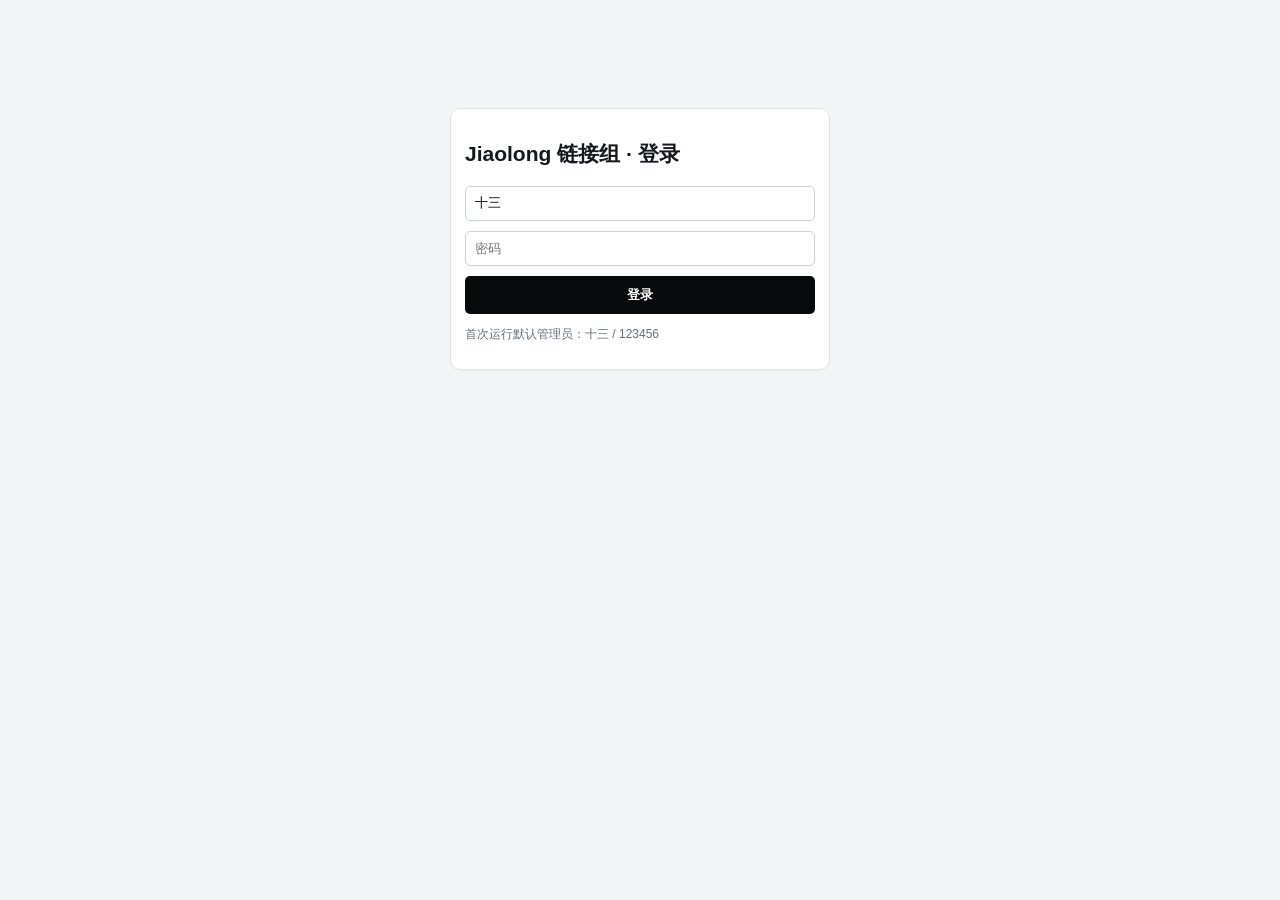
<file: templates/login.html>
<!doctype html><html lang="zh-CN"><head><meta charset="utf-8"><meta name="viewport" content="width=device-width,initial-scale=1"><title>登录</title><link rel="stylesheet" href="/static/style.css"></head><body><div class="loginbox card"><h2>Jiaolong 链接组 · 登录</h2><input id="u" placeholder="用户名" value="十三"><input id="p" type="password" placeholder="密码"><button class="primary" onclick="go()">登录</button><div id="m" class="err"></div><p>首次运行默认管理员：十三 / 123456</p></div><script>async function go(){let r=await fetch('/login',{method:'POST',headers:{'Content-Type':'application/json'},body:JSON.stringify({username:u.value,password:p.value})});let d=await r.json();if(d.ok)location='/';else m.textContent=d.message}p.onkeydown=e=>{if(e.key==='Enter')go()}</script></body></html>
</file>
<file: static/style.css>
*{box-sizing:border-box}body{margin:0;background:#f3f5f7;color:#15191d;font:14px Arial,"Microsoft YaHei",sans-serif}header{height:50px;background:#101317;color:#fff;display:flex;align-items:center;justify-content:space-between;padding:0 22px}header nav{display:flex;gap:16px;align-items:center}header a,header button{color:#fff;background:none;border:0;text-decoration:none;cursor:pointer}main{max-width:1050px;margin:16px auto}.grid2{display:grid;grid-template-columns:1fr 1fr;gap:14px}.card{background:#fff;border:1px solid #dfe3e7;border-radius:10px;padding:14px;margin-bottom:14px;box-shadow:0 1px 2px #00000008}h3{font-size:14px;margin:0 0 10px}p,label{font-size:12px;color:#66707a}textarea{width:100%;height:72px;border:1px solid #ccd3da;border-radius:5px;padding:10px;resize:vertical}.right{text-align:right;margin-top:8px}.primary{background:#08090a!important;color:white!important;border:0!important;padding:10px 16px!important;border-radius:5px!important;font-weight:bold}.msg{font-size:12px;color:#0a9d38;margin-top:7px;text-align:right}.fileline,.toolbar{display:flex;gap:10px;align-items:center}.fileline input{flex:1;border:1px solid #ccd3da;border-radius:5px;padding:7px}.toolbar select{width:190px;padding:7px;border:1px solid #ccd3da;border-radius:5px}.toolbar span{flex:1;color:#66707a;font-size:12px}.toolbar button,table button{border:0;background:#eef1f3;border-radius:5px;padding:6px 10px;cursor:pointer}.tablewrap{border:1px solid #e3e6e9;border-radius:6px;margin-top:10px;max-height:275px;overflow:auto}.history{max-height:300px}table{width:100%;border-collapse:collapse;font-size:12px}th,td{text-align:left;padding:8px;border-bottom:1px solid #e8ebed}th{position:sticky;top:0;background:#fafbfc;z-index:1}.url{max-width:620px;word-break:break-all}.valid{color:#00a03c;font-weight:bold}.dark{background:#15181c;color:#e9edf1}.dark .card{background:#22262b;border-color:#363c43}.dark p,.dark label,.dark .toolbar span{color:#aab3bd}.dark th{background:#2b3036}.dark th,.dark td{border-color:#3b4148}@media(max-width:800px){main{margin:10px}.grid2{grid-template-columns:1fr}.toolbar{flex-wrap:wrap}.toolbar select{width:100%}}
.stats{display:grid;grid-template-columns:repeat(4,1fr);gap:12px;margin-bottom:14px}.stats div{background:#fff;border:1px solid #dfe3e7;border-radius:10px;padding:15px}.stats b{display:block;font-size:25px}.stats span{font-size:12px;color:#66707a}.danger{color:#b42318!important}.useradd{display:flex;gap:8px}.useradd input,.useradd select,.loginbox input{padding:9px;border:1px solid #ccd3da;border-radius:5px}.useradd input{flex:1}.small{max-height:220px}.loginbox{max-width:380px;margin:12vh auto}.loginbox input{display:block;width:100%;margin:10px 0}.loginbox .primary{width:100%}.err{color:#b42318;margin-top:10px}.dark .stats div{background:#22262b;border-color:#363c43}.dark .stats span{color:#aab3bd}@media(max-width:800px){.stats{grid-template-columns:1fr 1fr}.useradd{flex-wrap:wrap}}

.duplicate{color:#dc2626!important;font-weight:700}.valid{color:#16a34a!important;font-weight:700}
</file>
